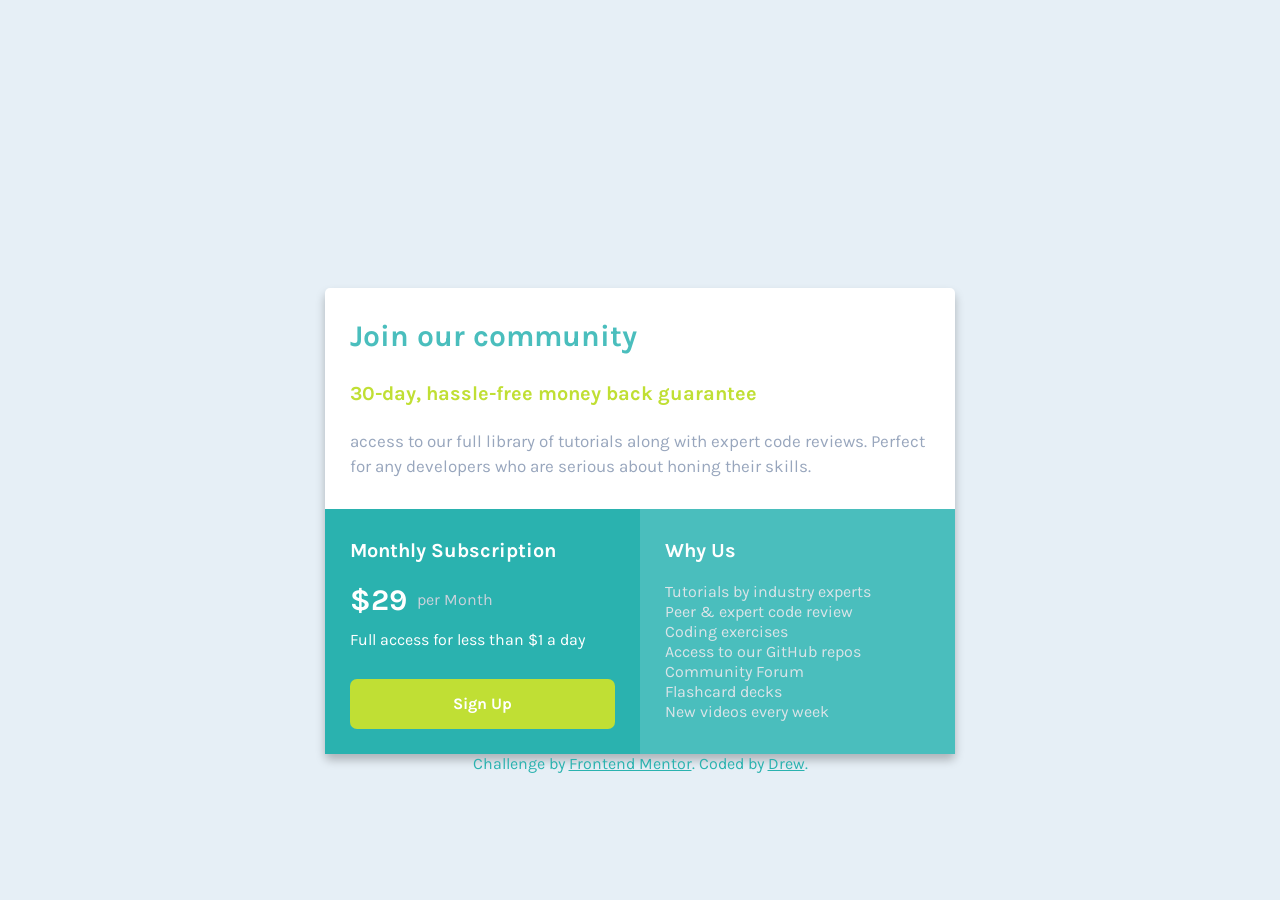
<file: index.html>
<!DOCTYPE html>
<html lang="en">
<head>
  <meta charset="UTF-8">
  <meta name="viewport" content="width=device-width, initial-scale=1.0"> <!-- displays site properly based on user's device -->

  <link rel="icon" type="image/png" sizes="32x32" href="./images/favicon-32x32.png">
  
  <title>Frontend Mentor | Single Price Grid Component</title>

 <link rel="stylesheet" href="style.css">
 
</head>
<body>

<main>

          
        <div class="main-h"> 
 
            <h1 class="primary"> Join our community </h1>

            <h2 class="secondary">30-day, hassle-free money back guarantee</h2>

            <p class="grey-text"> access to our full library of tutorials along with expert code reviews. 
             Perfect for any developers who are serious about honing their skills.</p>
        </div>

        
  


  

        <div class="bottom">
             <div class="price">
                 <h1 class="bottom-h"> Monthly Subscription</h1>

                 <div class="amount-wrapper">

                 <p class="large-text">$29</p>
                 <p class="mid"> per Month</p>  </div>
                 
                  <p class="small-text">Full access for less than &dollar;1 a day </p>
                
                 <button class="btn"> Sign Up</button>
              </div>
  
            <div class="why">


           <h1 class="bottom-m">Why Us</h1>

           <p class="disc">Tutorials by industry experts Peer
           &amp; expert code review
           Coding exercises </br>
           Access to our GitHub repos
           Community Forum</br>
           Flashcard decks</br>
           New videos every week
          </p>

          </div>
   </div>
</main>
  <footer>
    <p class="attribution">
      Challenge by <a href="https://www.frontendmentor.io?ref=challenge" target="_blank">Frontend Mentor</a>. 
      Coded by <a href="#">Drew</a>.
    </p>
  </footer>
  
</body>
</html>
</file>
<file: style.css>
@import url('https://fonts.googleapis.com/css2?family=Karla:wght@200;300;400;500;600;700;800&display=swap');


:root {
    
        --white:#FFFFFF;
        --lightgreen:#C0DF34;
        --lightseagreen:#2AB2AF;
        --lightergreen:#4ABEBD;
        --lightblue:#E6EFF6;
        --purplishgrey:#98A6BD;
        --boxshadow:rgba(0, 0, 0, 0.25);
   
  
@import url('https://fonts.googleapis.com/css2?family=Karla:wght@200;300;400;500;600;700;800&display=swap');


:root {
    
        --white:#FFFFFF;
        --lightgreen:#C0DF34;
        --lightseagreen:#2AB2AF;
        --lightergreen:#4ABEBD;
        --lightblue:#E6EFF6;
        --purplishgrey:#98A6BD;
        --boxshadow:rgba(0, 0, 0, 0.25);
   
  
}
body{
    background-color: var(--lightblue);
    display: flex;
    flex-direction: column;
    justify-content: center;
    min-height: 100vh;
}
*{
    align-items: center;
    font-family:"Karla", sans-serif;
    color: var(--white);
    font-weight: 400;
    font-size: 16px;
    margin: 0%;
}

main {
   
    background-color: var(--white);
    border-radius: 5px;
    box-shadow: 0px 6px 10px rgba(0, 0, 0, 0.25);
    margin-left: 20px;
    margin-top: 75px;
    margin-right: 20px;
    width: 100%;
}
.main-h, .bottom{
    margin-top: 30px;
}

.main-h, .bottom .price, .bottom .why {
    padding-left:  25px;
    padding-right: 25px;
}
/*Header Section*/
main .main-h .primary {
    color: var(--lightergreen);
    font-size: 20px;
    font-weight: 700;
    padding-bottom: 15px;

}

 .main-h .secondary {
    color: var(--lightgreen);
    font-size: 17px;
    font-weight: 700;
    line-height: 20px;
    padding-top: 15px;
    padding-bottom: 10px;
}
 .main-h .grey-text {
    color: var(--purplishgrey);
    line-height: 25px;
    max-width: 300px;
    padding-top: 15px;
}

/* Price Section*/

main .bottom{
    display: block;
}
.bottom .price, .bottom .why {
    width: auto;
}
main .price {
    background: var(--lightseagreen);
    padding-top: 30px;
    padding-bottom: 25px;
}

.price .bottom-h, .why .bottom-m{
    font-size: 20px;
    font-weight: 700;
}

.price .amount-wrapper {
    display: flex;
    flex-direction: row;
    padding-top: 20px;
}

.amount-wrapper .large-text {
    font-size: 30px;
    font-weight: 700;
}
.amount-wrapper .mid {
    color: #cbd2dc;
    padding-left: 10px;
}
.price .small-text {
    padding-top: 12px;
}

.price .btn{
    align-items: center;
    background-color: var(--lightgreen);
    border-radius: 7px;
    border: none;
    font-weight: 700;
    justify-content: center;
    height: 50px;
    margin-top: 30px;
    width: 100%;
}
.btn:hover{
    opacity: .5;
    transition: .5s ease-in-out;
}

/* why us */
.bottom .why{
    background: var(--lightergreen);
    padding-top: 30px;
    padding-bottom: 15px;
}
.why .disc  {
    color: rgb(219, 228, 232);
    max-width: 230px;
    line-height: 22px;
    padding-top: 20px;

}
footer .attribution {
    color: #2AB2AF;

}
.attribution a{
    color: #2AB2AF;
}

/*Media for tablets*/


@media screen and (min-width: 768px) and (
    max-width: 992px){
        main {
            margin-left: 80px;
            margin-right: 80px;
        }

        .why .disc {
            max-width: 350px;
        }
    }
/*media for desktop*/
    @media screen and (min-width: 992px){
        main{
            margin-top: 160px;
            width: 630px;
        }

        main .main-h .primary{
            font-size: 30px;

        }
        .main-h .secondary{
            font-size: 20px;
        }
        .main-h .grey-text{
            max-width: 800px;
            font-size: 17px;
        }

        main .bottom{
            display: flex;
            flex-direction: row;
            justify-content: space-between;
        }
        .bottom .price, .bottom .why {
            width: 100%;
        }

        .bottom .why{
            height: 200px;
        }
        .why .disc {
            line-height: 20px;
        }

    }

footer   {
    color: #2AB2AF;
    justify-self: baseline;
}
</file>
